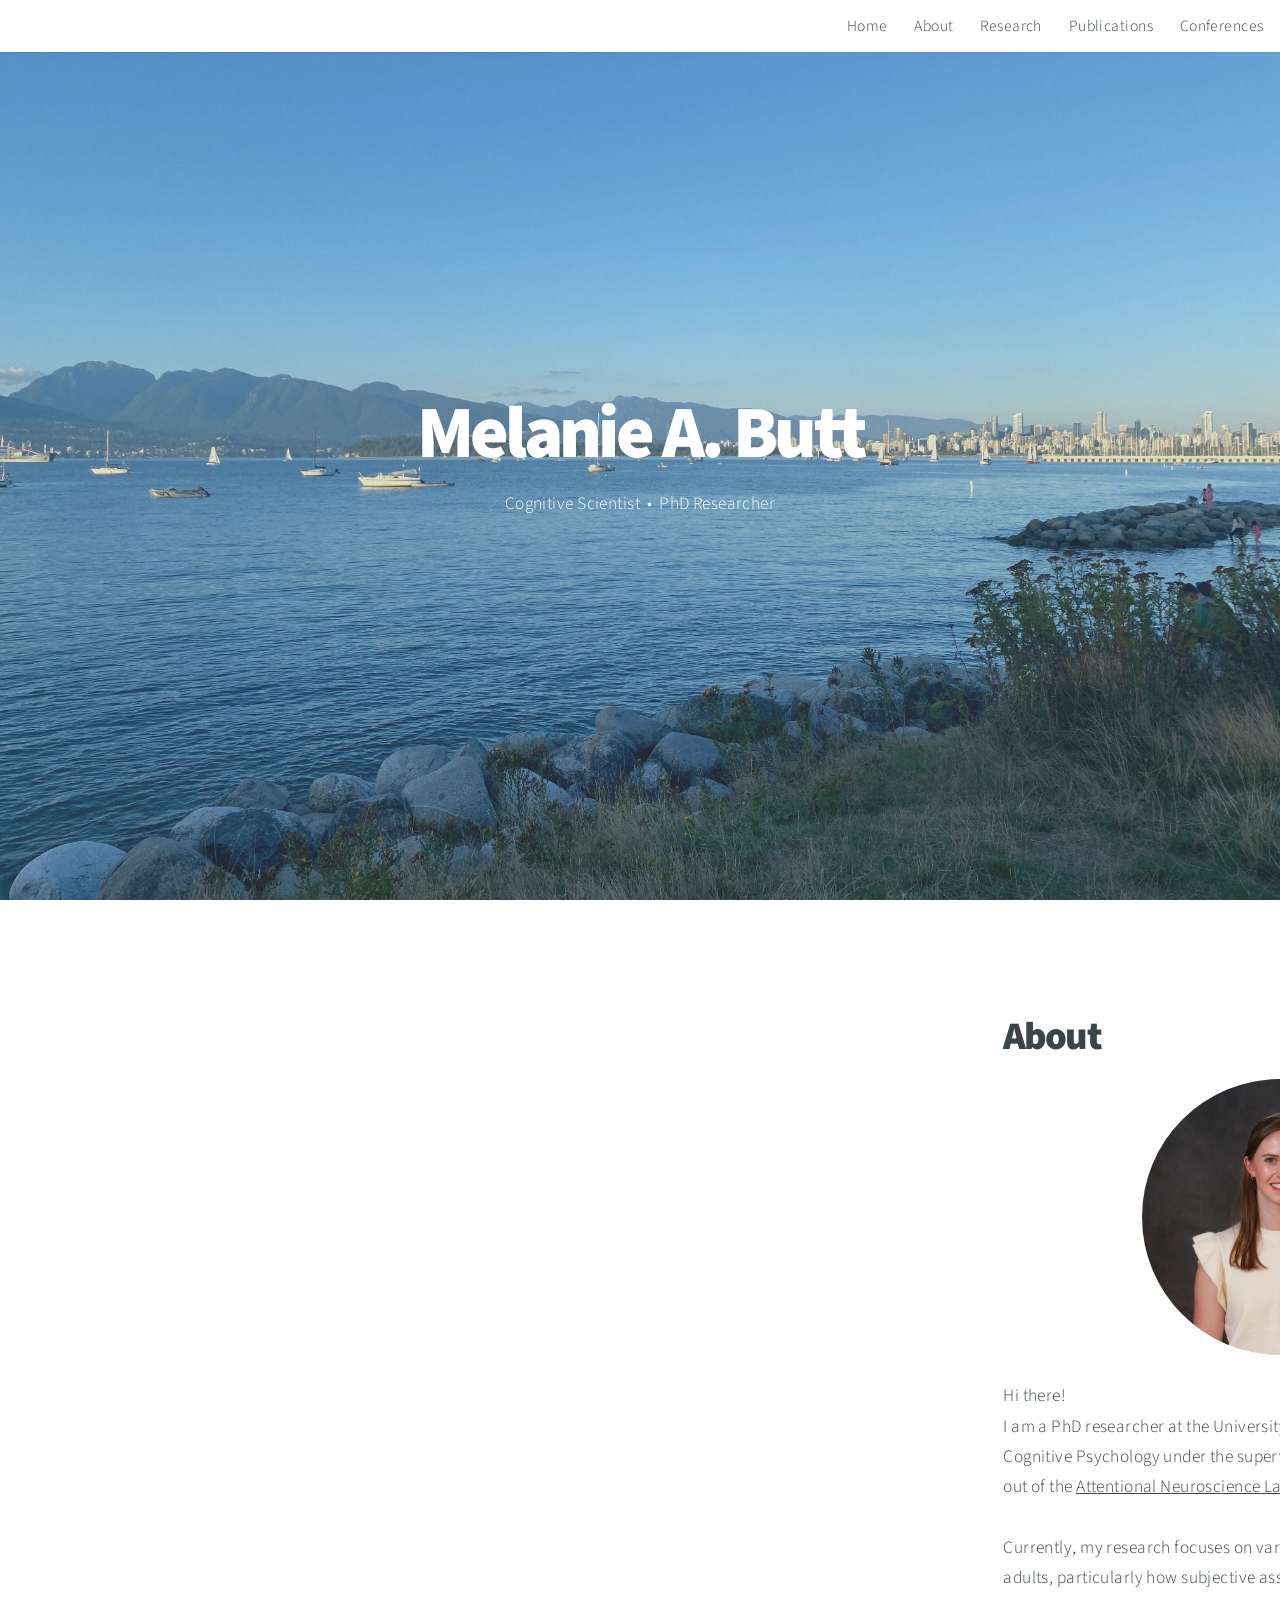
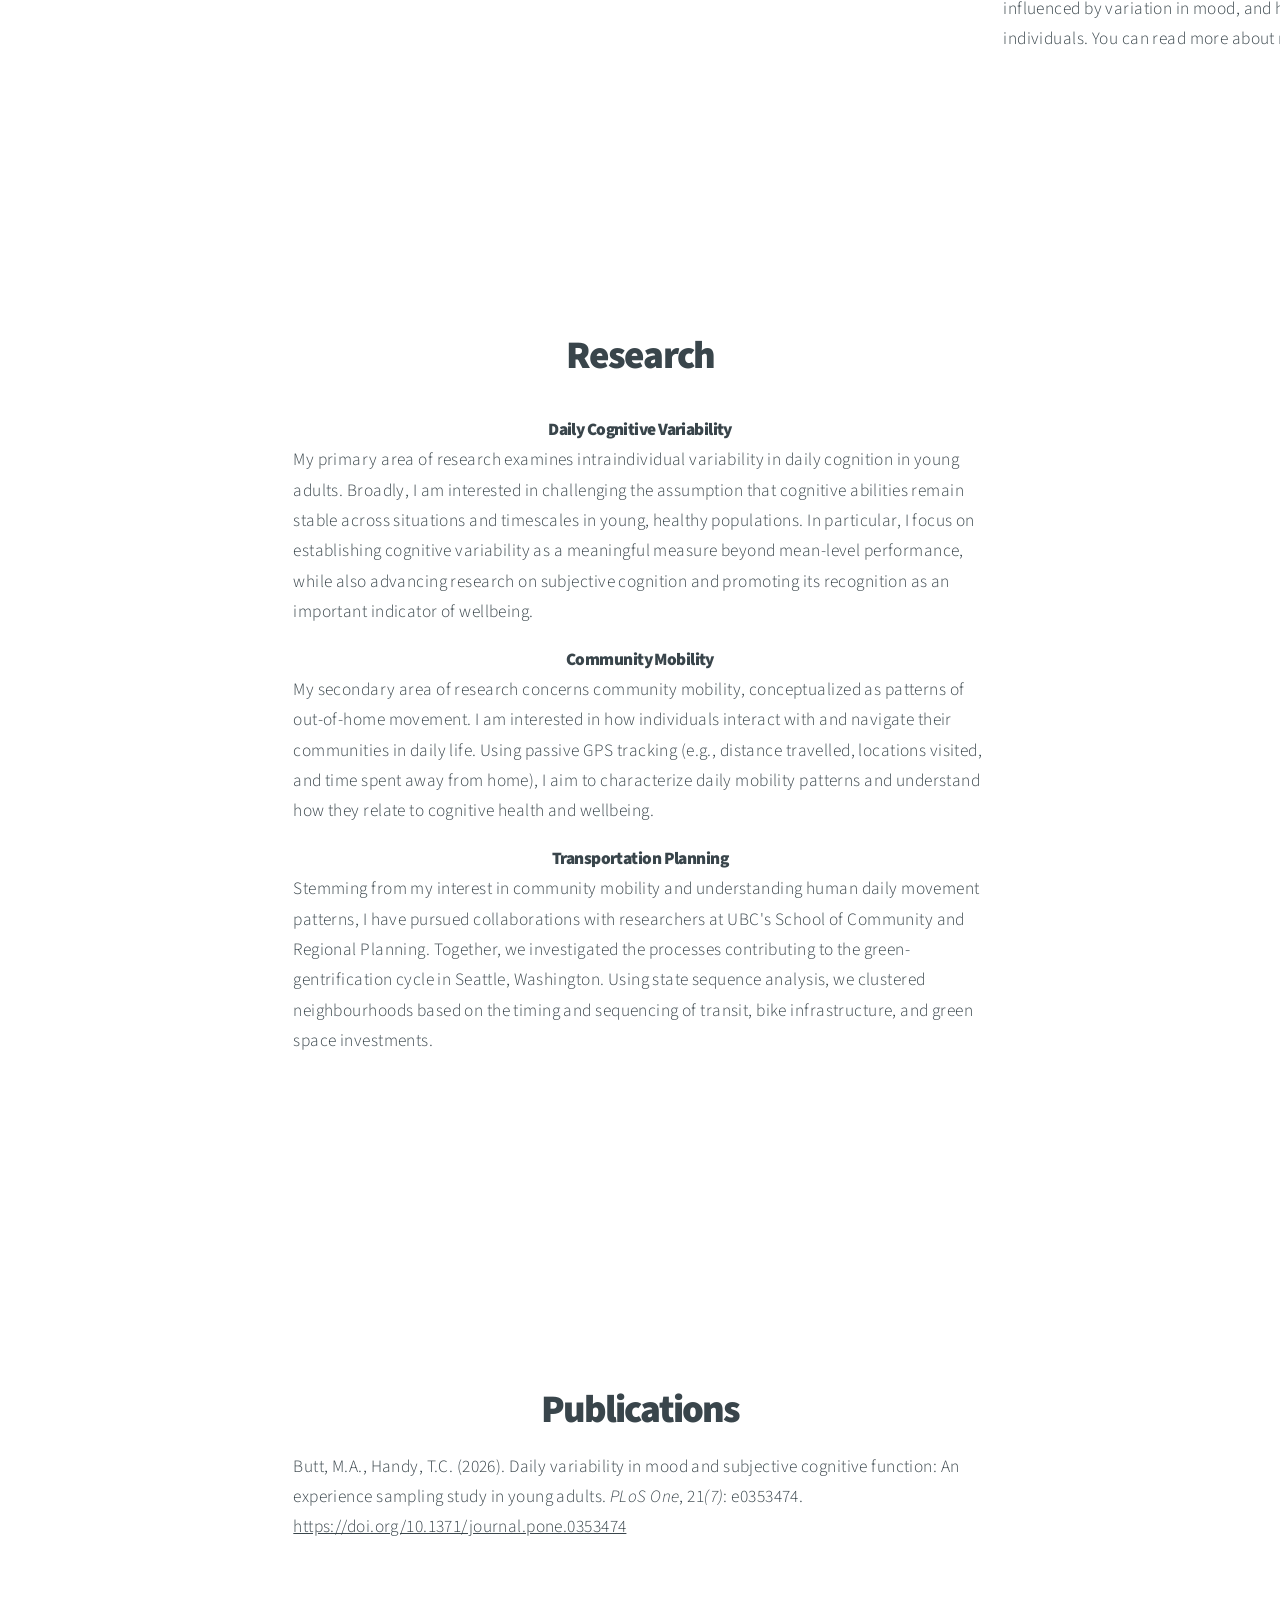
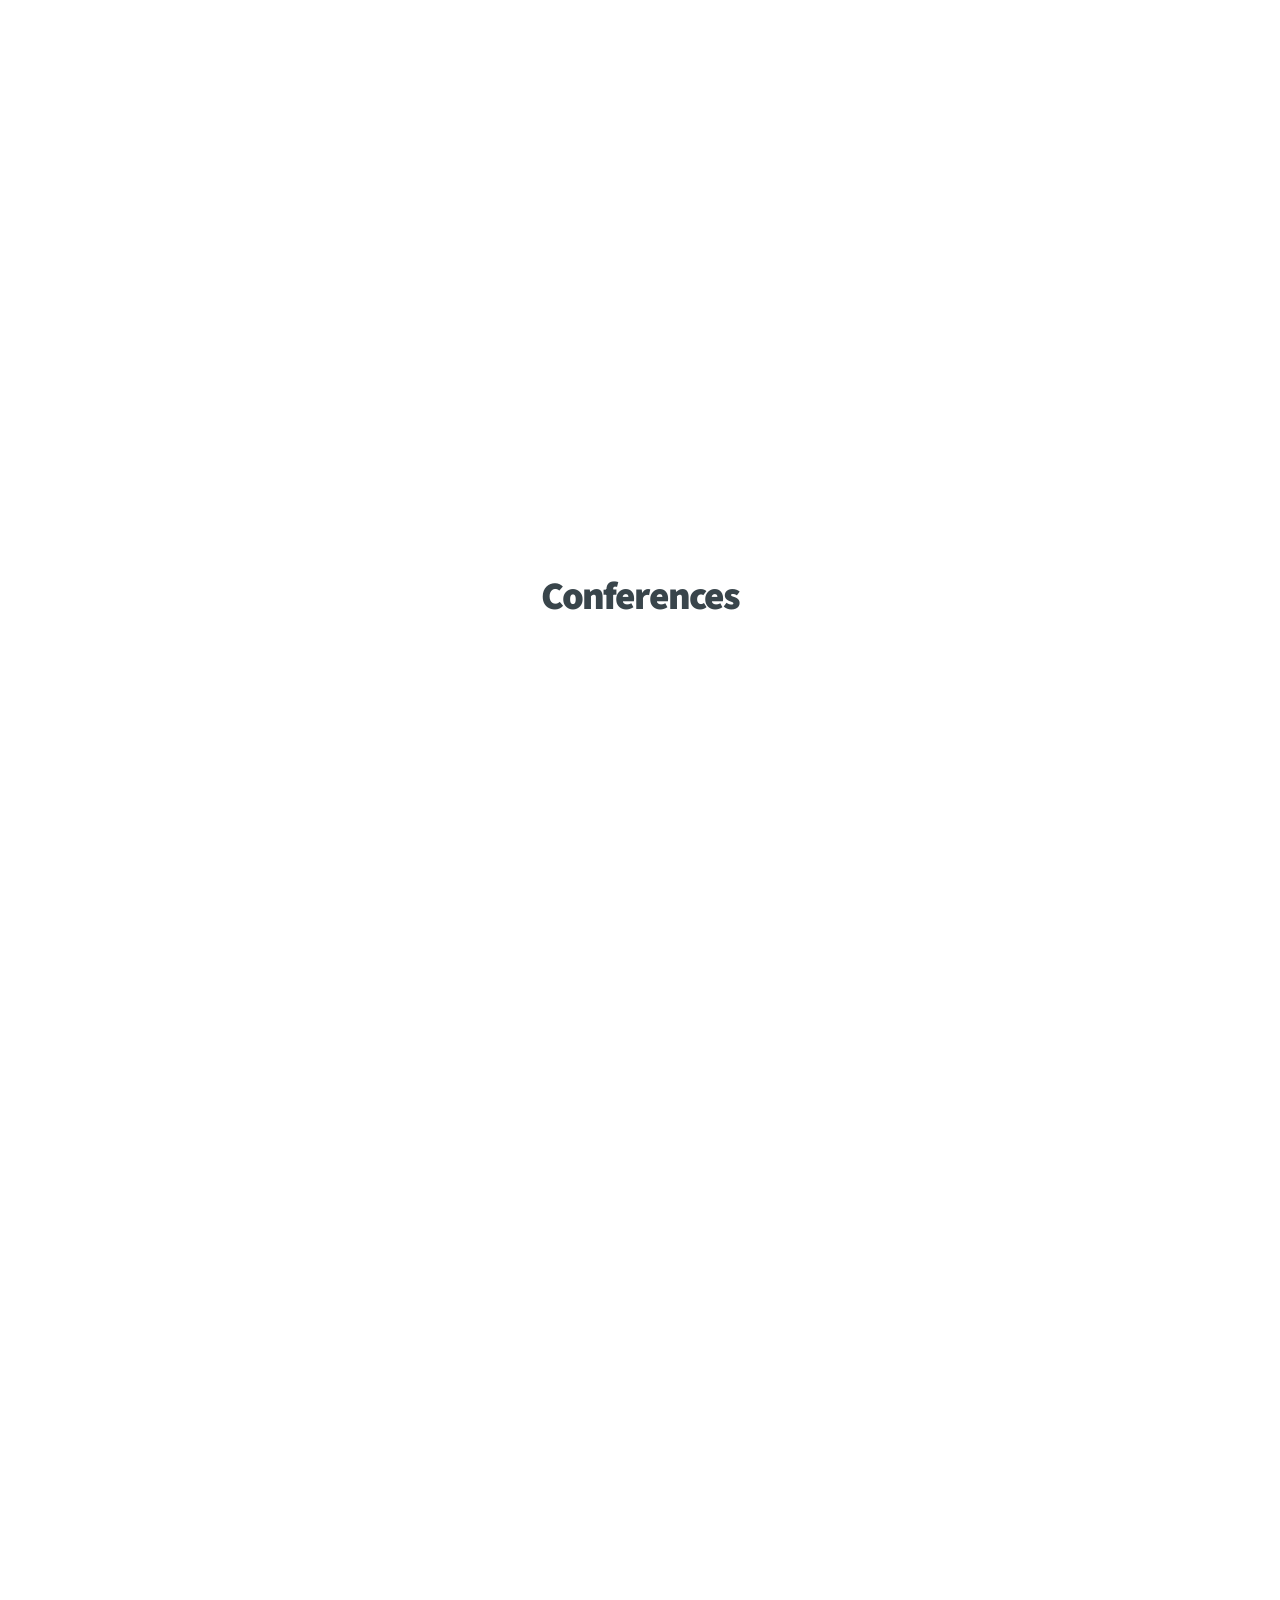
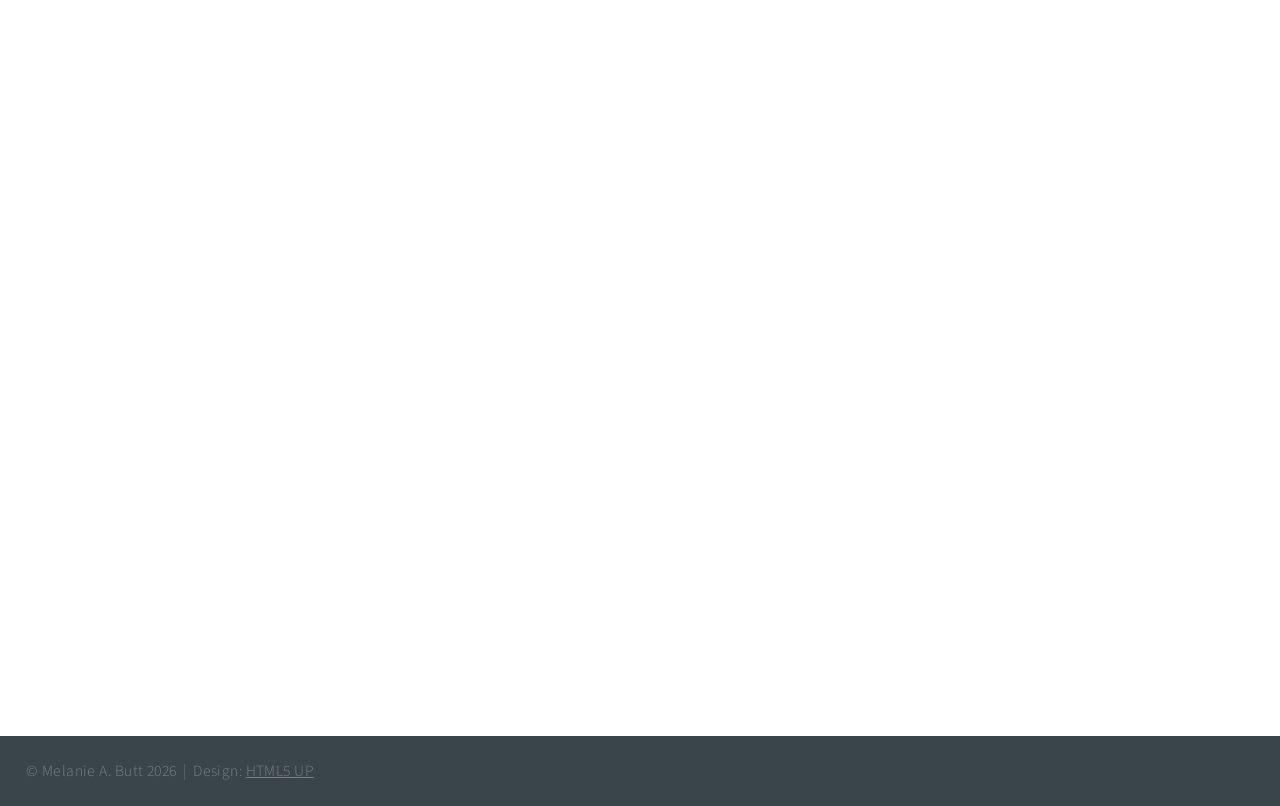
<file: index.html>
<!DOCTYPE HTML>
<!--
	Big Picture by HTML5 UP
	html5up.net | @ajlkn
	Free for personal and commercial use under the CCA 3.0 license (html5up.net/license)
-->
<html>
	<head>
		<title>Melanie A. Butt</title>
		<meta charset="utf-8" />
		<meta name="viewport" content="width=device-width, initial-scale=1, user-scalable=no" />
		<link rel="stylesheet" href="assets/css/main.css" />
		<noscript><link rel="stylesheet" href="assets/css/noscript.css" /></noscript>
	</head>
	<body class="is-preload">

		<!-- Header -->
			<header id="header">
				<!--<h1>Melanie A. Butt</h1>-->
				<nav>
					<ul>
						<li><a href="#intro">Home</a></li>
						<li><a href="#one">About</a></li>
						<li><a href="#two">Research</a></li>
						<li><a href="#publications">Publications</a></li>
						<li><a href="#conferences">Conferences</a></li>
						<!-- <li><a href="#contact">Contact</a></li> -->
					</ul>
				</nav>
			</header>

		<!-- Intro -->
			<section id="intro" class="main style1 dark fullscreen">
				<div class="content">
					<header>
						<h2>Melanie A. Butt</h2>
					</header>
						<p>Cognitive Scientist &nbsp;&bull;&nbsp; PhD Researcher
</p>
					
					<footer>
						<!--<a href="#one" class="button style2 down">More</a>-->
					</footer>
				</div>
			</section>

		<!-- One -->
			<section id="one" class="main style2 right dark fullscreen">
				<div class="content box style2">
					<header>
						<h2>About</h2>
					</header>
					<img src="images/headshot.jpg" alt="headshot" class="about-photo">
					<p><span class="hi-there">Hi there!</span>
			<br> 
				I am a PhD researcher at the University of British Columbia.
				I am studying Cognitive Psychology under the supervision of Dr. Todd C. Handy, working out of the 
				<a href="https://attention.psych.ubc.ca/" target="_blank"> Attentional Neuroscience Lab. </a>

			<br> 
			<br>
				Currently, my research focuses on variability in daily cognition in young adults, particularly 
				how subjective assessments of cognitive abilities are influenced 
                by variation in mood, and how these effects differ across individuals. 
				You can read more about my research below.</p>
				</div>

				<!-- <a href="#two" class="button style2 down anchored">Next</a> --> 
			</section>

		<!-- Two -->
			<section id="two" class="main style3 left dark fullscreen">
				<div class="content box style2">
					<header>
						<h2>Research</h2>
					</header>
					<h3>Daily Cognitive Variability</h3>
						<p> My primary area of research examines intraindividual variability in daily cognition in young adults. 
							Broadly, I am interested in challenging the assumption that cognitive abilities remain
						stable across situations and timescales in young, healthy populations. In particular, I focus on establishing cognitive 
						variability as a meaningful measure beyond mean-level performance, while also advancing research on subjective cognition 
						and promoting its recognition as an important indicator of wellbeing.  </p>
					<h3>Community Mobility</h3>
						<p> My secondary area of research concerns community mobility, conceptualized as patterns of out-of-home movement.
							I am interested in how individuals interact with and navigate their communities in daily life. Using passive 
							GPS tracking (e.g., distance travelled, locations visited, and time spent away from home), I aim to characterize 
							daily mobility patterns and understand how they relate to cognitive health and wellbeing.</p>

					<h3>Transportation Planning</h3>
						<p> Stemming from my interest in community mobility and understanding human daily movement patterns, I have pursued 
							collaborations with researchers at UBC's School of Community and Regional Planning. Together, we investigated the processes contributing
						to the green-gentrification cycle in Seattle, Washington. Using state sequence analysis, we clustered neighbourhoods
						based on the timing and sequencing of transit, bike infrastructure, and green space investments.
						</p>
				</div>


				<!-- <a href="#work" class="button style2 down anchored">Next</a> --> 
			</section>

		<!--Publications -->
		<section id="publications" class="main style3 left dark fullscreen">
				<div class="content box style2">
					<header>
						<h2>Publications</h2>
							<p> Butt, M.A., Handy, T.C. (2026). Daily variability in mood and subjective cognitive function: 
								An experience sampling study in young adults. <i>PLoS One</i>, 21<i>(7)</i>: e0353474.
								<a href= "https://doi.org/10.1371/journal.pone.0353474" target="_blank">https://doi.org/10.1371/journal.pone.0353474</a>  </p>

      						
    
							
					</header>
					
				</div>


				<!-- <a href="#work" class="button style2 down anchored">Next</a> --> 
			</section>

		<!-- Conferences -->
			<section id="conferences" class="main style3 primary">
				<div class="content">
					<header>
						<h2>Conferences</h2>
						<p></p>
					</header>

					<!-- Gallery  -->
						<div class="gallery">
							<article class="from-left">
								<a href="images/cpa2026.jpg" class="image fit" data-name="CPA 2026"><img src="images/cpa2026.jpg" title="Canadian Psychological Association (CPA) 87th Annual Convention in Montreal, QC (June 2026)" alt="" /></a>
							</article>
							<article class="from-right">
								<a href="images/nowcam2026.jpg" class="image fit" data-name="NOWCAM 2026"><img src="images/nowcam2026.jpg" title="Northwest Cognition and Memory (NOWCAM) 28th Annual Conference, Vancouver, BC (May 2026)" alt="" /></a>
							</article>
							<article class="from-left">
								<a href="images/CNS2026Poster.jpg" class="image fit" data-name="CNS 2026"><img src="images/CNS2026Poster.jpg" title="Cognitive Neuroscience Society (CNS) 33rd Annual Meeting, Vancouver, BC (March 2026)" alt="" /></a>
							</article>
							<article class="from-right">
								<a href="images/NOWCAM2025Talk.jpg" class="image fit" data-name="NOWCAM 2025"><img src="images/NOWCAM2025Talk.jpg" title="Northwest Cognition and Memory (NOWCAM) 27th Annual Conference, Vancouver, BC (May 2025)" alt="" /></a>
							</article>
							<article class="from-left">
								<a href="images/Psychonomics2024PosterHorizontal.jpg" class="image fit" data-name="Psychonomics 2024"><img src="images/Psychonomics2024PosterHorizontal.jpg" title="Psychonomics Society 65th Annual Meeting, New York, NY (November 2024)" alt="" /></a>
							</article>
							<article class="from-right">
								<a href="images/ACSP2024Talk.png" class="image fit" data-name="ACSP 2024"><img src="images/ACSP2024Talk.png" title="Association of Collegiate Schools of Planning (ACSP) 64th Annual Conference, Seattle, WA (November 2024)" alt="" /></a>
							</article>
							<article class="from-left">
								<a href="images/ACSP2023.jpg" class="image fit" data-name="ACSP 2023"><img src="images/ACSP2023.jpg" title="Association of Collegiate Schools of Planning (ACSP) 63rd Annual Conference, Chicago, IL (October 2023)" alt="" /></a>
							</article>
							<article class="from-right">
								<a href="images/ICPS2023Symposium.JPG" class="image fit" data-name="ICPS 2023"><img src="images/ICPS2023Symposium.JPG" title="International Convention of Psychological Science (ICPS), Brussels, BE (March 2023)" alt="" /></a>
							</article>
							<article class="from-left">
								<a href="images/ICPS2023PosterHor.JPG" class="image fit" data-name="ICPS 2023"><img src="images/ICPS2023PosterHor.JPG" title="International Convention of Psychological Science (ICPS), Brussels, BE (March 2023)" alt="" /></a>
							</article>
							<article class="from-right">
								<a href="images/STLHE2022Poster.jpg" class="image fit" data-name="STLHE 2022"><img src="images/STLHE2022Poster.jpg" title="Society for Teaching and Learning in Higher Education (STLHE) 40th Annual Conference, Ottawa, ON (June 2022)" alt="" /></a>
							</article>
						</div>

				</div>
			</section>

		

		<!-- Contact 
			<section id="contact" class="main style3 secondary">
				<div class="content">
					<header>
						<h2>Say Hello.</h2>
						<p>Lorem ipsum dolor sit amet et sapien sed elementum egestas dolore condimentum.</p>
					</header>
					<div class="box">
						<form method="post" action="#">
							<div class="fields">
								<div class="field half"><input type="text" name="name" placeholder="Name" /></div>
								<div class="field half"><input type="email" name="email" placeholder="Email" /></div>
								<div class="field"><textarea name="message" placeholder="Message" rows="6"></textarea></div>
							</div>
							<ul class="actions special">
								<li><input type="submit" value="Send Message" /></li>
							</ul>
						</form>
					</div>
				</div>
			</section> -->

		<!-- Footer -->
			<footer id="footer">

				<!-- Icons 
					<ul class="icons">
						<li><a href="#" class="icon brands fa-twitter"><span class="label">Twitter</span></a></li>
						<li><a href="#" class="icon brands fa-facebook-f"><span class="label">Facebook</span></a></li>
						<li><a href="#" class="icon brands fa-instagram"><span class="label">Instagram</span></a></li>
						<li><a href="#" class="icon brands fa-linkedin-in"><span class="label">LinkedIn</span></a></li>
						<li><a href="#" class="icon brands fa-dribbble"><span class="label">Dribbble</span></a></li>
						<li><a href="#" class="icon brands fa-pinterest"><span class="label">Pinterest</span></a></li>
					</ul> -->

				<!-- Menu -->
					<ul class="menu">
						<li>&copy; Melanie A. Butt 2026</li><li>Design: <a href="https://html5up.net">HTML5 UP</a></li>
					</ul>

			</footer>

		<!-- Scripts -->
			<script src="assets/js/jquery.min.js"></script>
			<script src="assets/js/jquery.poptrox.min.js"></script>
			<script src="assets/js/jquery.scrolly.min.js"></script>
			<script src="assets/js/jquery.scrollex.min.js"></script>
			<script src="assets/js/browser.min.js"></script>
			<script src="assets/js/breakpoints.min.js"></script>
			<script src="assets/js/util.js"></script>
			<script src="assets/js/main.js"></script>

	</body>
</html>
</file>
<file: assets/css/noscript.css>
/*
	Big Picture by HTML5 UP
	html5up.net | @ajlkn
	Free for personal and commercial use under the CCA 3.0 license (html5up.net/license)
*/

/* Loader */

	body:before, body:after {
		display: none;
	}
</file>
<file: assets/css/main.css>
@import url("https://fonts.googleapis.com/css?family=Source+Sans+Pro:300,900");
@import url("fontawesome-all.min.css");

/*
	Big Picture by HTML5 UP
	html5up.net | @ajlkn
	Free for personal and commercial use under the CCA 3.0 license (html5up.net/license)
*/

html, body, div, span, applet, object,
iframe, h1, h2, h3, h4, h5, h6, p, blockquote,
pre, a, abbr, acronym, address, big, cite,
code, del, dfn, em, img, ins, kbd, q, s, samp,
small, strike, strong, sub, sup, tt, var, b,
u, i, center, dl, dt, dd, ol, ul, li, fieldset,
form, label, legend, table, caption, tbody,
tfoot, thead, tr, th, td, article, aside,
canvas, details, embed, figure, figcaption,
footer, header, hgroup, menu, nav, output, ruby,
section, summary, time, mark, audio, video {
	margin: 0;
	padding: 0;
	border: 0;
	font-size: 100%;
	font: inherit;
	vertical-align: baseline;}

article, aside, details, figcaption, figure,
footer, header, hgroup, menu, nav, section {
	display: block;}

body {
	line-height: 1;
}

ol, ul {
	list-style: none;
}

blockquote, q {
	quotes: none;
}

	blockquote:before, blockquote:after, q:before, q:after {
		content: '';
		content: none;
	}

table {
	border-collapse: collapse;
	border-spacing: 0;
}

body {
	-webkit-text-size-adjust: none;
}

mark {
	background-color: transparent;
	color: inherit;
}

input::-moz-focus-inner {
	border: 0;
	padding: 0;
}

input, select, textarea {
	-moz-appearance: none;
	-webkit-appearance: none;
	-ms-appearance: none;
	appearance: none;
}

/* Basic */

	@-ms-viewport {
		width: device-width;
	}

	html {
		height: 100%;
	}

	html {
		box-sizing: border-box;
	}

	*, *:before, *:after {
		box-sizing: inherit;
	}

	body {
		background: #ffffff;
		height: 100%;
		min-width: 320px;
	}

		body.is-preload *, body.is-preload *:before, body.is-preload *:after {
			-moz-animation: none !important;
			-webkit-animation: none !important;
			-ms-animation: none !important;
			animation: none !important;
			-moz-transition: none !important;
			-webkit-transition: none !important;
			-ms-transition: none !important;
			transition: none !important;
		}

/* Spinner */

	@-moz-keyframes spinner-rotate {
		0% {
			-moz-transform: scale(1) rotate(0deg);
			-webkit-transform: scale(1) rotate(0deg);
			-ms-transform: scale(1) rotate(0deg);
			transform: scale(1) rotate(0deg);
		}

		100% {
			-moz-transform: scale(1) rotate(360deg);
			-webkit-transform: scale(1) rotate(360deg);
			-ms-transform: scale(1) rotate(360deg);
			transform: scale(1) rotate(360deg);
		}
	}

	@-webkit-keyframes spinner-rotate {
		0% {
			-moz-transform: scale(1) rotate(0deg);
			-webkit-transform: scale(1) rotate(0deg);
			-ms-transform: scale(1) rotate(0deg);
			transform: scale(1) rotate(0deg);
		}

		100% {
			-moz-transform: scale(1) rotate(360deg);
			-webkit-transform: scale(1) rotate(360deg);
			-ms-transform: scale(1) rotate(360deg);
			transform: scale(1) rotate(360deg);
		}
	}

	@-ms-keyframes spinner-rotate {
		0% {
			-moz-transform: scale(1) rotate(0deg);
			-webkit-transform: scale(1) rotate(0deg);
			-ms-transform: scale(1) rotate(0deg);
			transform: scale(1) rotate(0deg);
		}

		100% {
			-moz-transform: scale(1) rotate(360deg);
			-webkit-transform: scale(1) rotate(360deg);
			-ms-transform: scale(1) rotate(360deg);
			transform: scale(1) rotate(360deg);
		}
	}

	@keyframes spinner-rotate {
		0% {
			-moz-transform: scale(1) rotate(0deg);
			-webkit-transform: scale(1) rotate(0deg);
			-ms-transform: scale(1) rotate(0deg);
			transform: scale(1) rotate(0deg);
		}

		100% {
			-moz-transform: scale(1) rotate(360deg);
			-webkit-transform: scale(1) rotate(360deg);
			-ms-transform: scale(1) rotate(360deg);
			transform: scale(1) rotate(360deg);
		}
	}

/* Loader */

	@-moz-keyframes spinner-show {
		0% {
			opacity: 0;
		}

		100% {
			opacity: 1;
		}
	}

	@-webkit-keyframes spinner-show {
		0% {
			opacity: 0;
		}

		100% {
			opacity: 1;
		}
	}

	@-ms-keyframes spinner-show {
		0% {
			opacity: 0;
		}

		100% {
			opacity: 1;
		}
	}

	@keyframes spinner-show {
		0% {
			opacity: 0;
		}

		100% {
			opacity: 1;
		}
	}

	@-moz-keyframes spinner-hide {
		0% {
			-moz-transform: scale(1) rotate(0deg);
			-webkit-transform: scale(1) rotate(0deg);
			-ms-transform: scale(1) rotate(0deg);
			transform: scale(1) rotate(0deg);
			color: #e5e6e7;
			z-index: 100001;
		}

		99% {
			-moz-transform: scale(0.5) rotate(360deg);
			-webkit-transform: scale(0.5) rotate(360deg);
			-ms-transform: scale(0.5) rotate(360deg);
			transform: scale(0.5) rotate(360deg);
			color: #e5e6e7;
			z-index: 100001;
		}

		100% {
			-moz-transform: scale(0.5) rotate(360deg);
			-webkit-transform: scale(0.5) rotate(360deg);
			-ms-transform: scale(0.5) rotate(360deg);
			transform: scale(0.5) rotate(360deg);
			color: #e5e6e7;
			z-index: -1;
		}
	}

	@-webkit-keyframes spinner-hide {
		0% {
			-moz-transform: scale(1) rotate(0deg);
			-webkit-transform: scale(1) rotate(0deg);
			-ms-transform: scale(1) rotate(0deg);
			transform: scale(1) rotate(0deg);
			color: #e5e6e7;
			z-index: 100001;
		}

		99% {
			-moz-transform: scale(0.5) rotate(360deg);
			-webkit-transform: scale(0.5) rotate(360deg);
			-ms-transform: scale(0.5) rotate(360deg);
			transform: scale(0.5) rotate(360deg);
			color: #e5e6e7;
			z-index: 100001;
		}

		100% {
			-moz-transform: scale(0.5) rotate(360deg);
			-webkit-transform: scale(0.5) rotate(360deg);
			-ms-transform: scale(0.5) rotate(360deg);
			transform: scale(0.5) rotate(360deg);
			color: #e5e6e7;
			z-index: -1;
		}
	}

	@-ms-keyframes spinner-hide {
		0% {
			-moz-transform: scale(1) rotate(0deg);
			-webkit-transform: scale(1) rotate(0deg);
			-ms-transform: scale(1) rotate(0deg);
			transform: scale(1) rotate(0deg);
			color: #e5e6e7;
			z-index: 100001;
		}

		99% {
			-moz-transform: scale(0.5) rotate(360deg);
			-webkit-transform: scale(0.5) rotate(360deg);
			-ms-transform: scale(0.5) rotate(360deg);
			transform: scale(0.5) rotate(360deg);
			color: #e5e6e7;
			z-index: 100001;
		}

		100% {
			-moz-transform: scale(0.5) rotate(360deg);
			-webkit-transform: scale(0.5) rotate(360deg);
			-ms-transform: scale(0.5) rotate(360deg);
			transform: scale(0.5) rotate(360deg);
			color: #e5e6e7;
			z-index: -1;
		}
	}

	@keyframes spinner-hide {
		0% {
			-moz-transform: scale(1) rotate(0deg);
			-webkit-transform: scale(1) rotate(0deg);
			-ms-transform: scale(1) rotate(0deg);
			transform: scale(1) rotate(0deg);
			color: #e5e6e7;
			z-index: 100001;
		}

		99% {
			-moz-transform: scale(0.5) rotate(360deg);
			-webkit-transform: scale(0.5) rotate(360deg);
			-ms-transform: scale(0.5) rotate(360deg);
			transform: scale(0.5) rotate(360deg);
			color: #e5e6e7;
			z-index: 100001;
		}

		100% {
			-moz-transform: scale(0.5) rotate(360deg);
			-webkit-transform: scale(0.5) rotate(360deg);
			-ms-transform: scale(0.5) rotate(360deg);
			transform: scale(0.5) rotate(360deg);
			color: #e5e6e7;
			z-index: -1;
		}
	}

	@-moz-keyframes overlay-hide {
		0% {
			opacity: 1;
			z-index: 100000;
		}

		15% {
			opacity: 1;
			z-index: 100000;
		}

		99% {
			opacity: 0;
			z-index: 100000;
		}

		100% {
			opacity: 0;
			z-index: -1;
		}
	}

	@-webkit-keyframes overlay-hide {
		0% {
			opacity: 1;
			z-index: 100000;
		}

		15% {
			opacity: 1;
			z-index: 100000;
		}

		99% {
			opacity: 0;
			z-index: 100000;
		}

		100% {
			opacity: 0;
			z-index: -1;
		}
	}

	@-ms-keyframes overlay-hide {
		0% {
			opacity: 1;
			z-index: 100000;
		}

		15% {
			opacity: 1;
			z-index: 100000;
		}

		99% {
			opacity: 0;
			z-index: 100000;
		}

		100% {
			opacity: 0;
			z-index: -1;
		}
	}

	@keyframes overlay-hide {
		0% {
			opacity: 1;
			z-index: 100000;
		}

		15% {
			opacity: 1;
			z-index: 100000;
		}

		99% {
			opacity: 0;
			z-index: 100000;
		}

		100% {
			opacity: 0;
			z-index: -1;
		}
	}

	body {
		text-decoration: none;
	}

		body:before {
			-moz-animation: spinner-show 1.5s 1 0.25s ease forwards, spinner-hide 0.25s ease-in-out forwards !important;
			-webkit-animation: spinner-show 1.5s 1 0.25s ease forwards, spinner-hide 0.25s ease-in-out forwards !important;
			-ms-animation: spinner-show 1.5s 1 0.25s ease forwards, spinner-hide 0.25s ease-in-out forwards !important;
			animation: spinner-show 1.5s 1 0.25s ease forwards, spinner-hide 0.25s ease-in-out forwards !important;
			-moz-transform-origin: 50% 50%;
			-webkit-transform-origin: 50% 50%;
			-ms-transform-origin: 50% 50%;
			transform-origin: 50% 50%;
			-moz-osx-font-smoothing: grayscale;
			-webkit-font-smoothing: antialiased;
			font-family: FontAwesome;
			font-style: normal;
			font-weight: normal;
			text-transform: none !important;
			color: #e5e6e7;
			content: '\f1ce';
			cursor: default;
			display: block;
			font-size: 2em;
			height: 2em;
			left: 50%;
			line-height: 2em;
			margin: -1em 0 0 -1em;
			opacity: 0;
			position: fixed;
			text-align: center;
			top: 50%;
			width: 2em;
			z-index: -1;
		}

		body:after {
			-moz-animation: overlay-hide 1.5s ease-in forwards !important;
			-webkit-animation: overlay-hide 1.5s ease-in forwards !important;
			-ms-animation: overlay-hide 1.5s ease-in forwards !important;
			animation: overlay-hide 1.5s ease-in forwards !important;
			background: #ffffff;
			content: '';
			display: block;
			height: 100%;
			left: 0;
			opacity: 0;
			position: fixed;
			top: 0;
			width: 100%;
			z-index: -1;
		}

		body.is-preload:before {
			-moz-animation: spinner-show 1.5s 1 0.25s ease forwards, spinner-rotate 0.75s infinite linear !important;
			-webkit-animation: spinner-show 1.5s 1 0.25s ease forwards, spinner-rotate 0.75s infinite linear !important;
			-ms-animation: spinner-show 1.5s 1 0.25s ease forwards, spinner-rotate 0.75s infinite linear !important;
			animation: spinner-show 1.5s 1 0.25s ease forwards, spinner-rotate 0.75s infinite linear !important;
			z-index: 100001;
		}

		body.is-preload:after {
			-moz-animation: none !important;
			-webkit-animation: none !important;
			-ms-animation: none !important;
			animation: none !important;
			opacity: 1;
			z-index: 100000;
		}

	@media (-webkit-min-device-pixel-ratio: 2) {

		body:before {
			line-height: 2.025em;
		}

	}

/* Type */

	body, input, textarea, select {
		font-family: "Source Sans Pro", "sans-serif";
		font-weight: 300;
		font-size: 18pt;
		line-height: 1.75em;
		color: #39454b;
		letter-spacing: 0.025em;
	}

		@media screen and (max-width: 1920px) {

			body, input, textarea, select {
				font-size: 17pt;
			}

		}

		@media screen and (max-width: 1680px) {

			body, input, textarea, select {
				font-size: 15pt;
			}

		}

		@media screen and (max-width: 1280px) {

			body, input, textarea, select {
				font-size: 13pt;
			}

		}

		@media screen and (max-width: 1000px) {

			body, input, textarea, select {
				font-size: 13pt;
			}

		}

		@media screen and (max-width: 736px) {

			body, input, textarea, select {
				font-size: 12pt;
				line-height: 1.5em;
			}

		}

	h1, h2, h3, h4, h5, h6 {
		font-weight: 900;
		color: inherit;
		letter-spacing: -0.0325em;
	}

		h1 a, h2 a, h3 a, h4 a, h5 a, h6 a {
			color: inherit;
			text-decoration: none;
		}

	h2 {
		font-size: 2.25em;
		line-height: 1.25em;
		letter-spacing: -0.05em;
	}

	@media screen and (max-width: 736px) {

		h2 {
			font-size: 1.5em;
		}

	}

	strong, b {
		font-weight: 900;
		color: inherit;
	}

	em, i {
		font-style: italic;
	}

	a {
		-moz-transition: color 0.2s ease-in-out;
		-webkit-transition: color 0.2s ease-in-out;
		-ms-transition: color 0.2s ease-in-out;
		transition: color 0.2s ease-in-out;
		color: #98c593;
	}

	sub {
		position: relative;
		top: 0.5em;
		font-size: 0.8em;
	}

	sup {
		position: relative;
		top: -0.5em;
		font-size: 0.8em;
	}

	hr {
		border: 0;
		border-top: solid 1px #e5e6e7;
	}

	blockquote {
		border-left: solid 0.5em #e5e6e7;
		padding: 1em 0 1em 2em;
		font-style: italic;
	}

	p, ul, ol, dl, table {
		margin-bottom: 1em;
	}

/* Box */

	.box {
		background: #ffffff;
		color: #39454b;
		padding: 2em;
	}

		.box > :last-child {
			margin-bottom: 0;
		}

		.box.style2 {
			padding: 3.5em 2.5em 3.5em 2.5em;
		}

		@media screen and (max-width: 736px) {

			.box {
				padding: 1em;
			}

				.box.style2 {
					padding: 1.5em 1.25em 1.5em 1.25em;
					background-color: rgba(255, 255, 255, 0.9);
				}

		}

/* Button */

	input[type="button"],
	input[type="submit"],
	input[type="reset"],
	.button,
	button {
		-moz-appearance: none;
		-webkit-appearance: none;
		-ms-appearance: none;
		appearance: none;
		-moz-transition: background-color 0.2s ease-in-out;
		-webkit-transition: background-color 0.2s ease-in-out;
		-ms-transition: background-color 0.2s ease-in-out;
		transition: background-color 0.2s ease-in-out;
		background-color: #98c593;
		border: 0;
		border-radius: 3.5em;
		color: #ffffff;
		cursor: pointer;
		display: inline-block;
		height: 3.5em;
		line-height: 3.5em;
		outline: 0;
		padding: 0 2em 0 2em;
		position: relative;
		text-align: center;
		text-decoration: none;
	}

		input[type="button"].down,
		input[type="submit"].down,
		input[type="reset"].down,
		.button.down,
		button.down {
			width: 5em;
			height: 5em;
			line-height: 4.5em;
			padding: 0;
			background-image: url("images/dark-arrow.svg");
			background-position: center center;
			background-repeat: no-repeat;
			text-indent: -10em;
			overflow: hidden;
		}

			input[type="button"].down.anchored,
			input[type="submit"].down.anchored,
			input[type="reset"].down.anchored,
			.button.down.anchored,
			button.down.anchored {
				bottom: 0;
				border-bottom: 0;
				border-radius: 3em 3em 0 0;
				height: 4.5em;
				margin-left: -2.5em;
			}

		input[type="button"].anchored,
		input[type="submit"].anchored,
		input[type="reset"].anchored,
		.button.anchored,
		button.anchored {
			position: absolute;
			left: 50%;
		}

		input[type="button"]:hover,
		input[type="submit"]:hover,
		input[type="reset"]:hover,
		.button:hover,
		button:hover {
			background-color: #a8cea4;
		}

		input[type="button"]:active,
		input[type="submit"]:active,
		input[type="reset"]:active,
		.button:active,
		button:active {
			background-color: #88bc82;
		}

		input[type="button"].style2,
		input[type="submit"].style2,
		input[type="reset"].style2,
		.button.style2,
		button.style2 {
			background-color: transparent;
			border: solid 2px #e5e6e7;
			color: inherit;
		}

			input[type="button"].style2:hover,
			input[type="submit"].style2:hover,
			input[type="reset"].style2:hover,
			.button.style2:hover,
			button.style2:hover {
				background-color: rgba(229, 230, 231, 0.25);
			}

			input[type="button"].style2:active,
			input[type="submit"].style2:active,
			input[type="reset"].style2:active,
			.button.style2:active,
			button.style2:active {
				background-color: rgba(229, 230, 231, 0.375);
			}

			input[type="button"].style2.down,
			input[type="submit"].style2.down,
			input[type="reset"].style2.down,
			.button.style2.down,
			button.style2.down {
				background-image: url("images/arrow.svg");
			}

/* Form */

	form {
		margin: 0 0 2em 0;
	}

		form > :last-child {
			margin-bottom: 0;
		}

		form > .fields {
			display: -moz-flex;
			display: -webkit-flex;
			display: -ms-flex;
			display: flex;
			-moz-flex-wrap: wrap;
			-webkit-flex-wrap: wrap;
			-ms-flex-wrap: wrap;
			flex-wrap: wrap;
			width: calc(100% + 3em);
			margin: -1.5em 0 2em -1.5em;
		}

			form > .fields > .field {
				-moz-flex-grow: 0;
				-webkit-flex-grow: 0;
				-ms-flex-grow: 0;
				flex-grow: 0;
				-moz-flex-shrink: 0;
				-webkit-flex-shrink: 0;
				-ms-flex-shrink: 0;
				flex-shrink: 0;
				padding: 1.5em 0 0 1.5em;
				width: calc(100% - 1.5em);
			}

				form > .fields > .field.half {
					width: calc(50% - 0.75em);
				}

				form > .fields > .field.third {
					width: calc(100%/3 - 0.5em);
				}

				form > .fields > .field.quarter {
					width: calc(25% - 0.375em);
				}

		@media screen and (max-width: 480px) {

			form > .fields {
				width: calc(100% + 2em);
				margin: -1em 0 2em -1em;
			}

				form > .fields > .field {
					padding: 1em 0 0 1em;
					width: calc(100% - 1em);
				}

					form > .fields > .field.half {
						width: calc(100% - 1em);
					}

					form > .fields > .field.third {
						width: calc(100% - 1em);
					}

					form > .fields > .field.quarter {
						width: calc(100% - 1em);
					}

		}

	label {
		display: block;
	}

	input[type="text"],
	input[type="password"],
	input[type="email"],
	input[type="tel"],
	input[type="search"],
	input[type="url"],
	select,
	textarea {
		-moz-appearance: none;
		-webkit-appearance: none;
		-ms-appearance: none;
		appearance: none;
		-moz-transition: border-color 0.2s ease-in-out, color 0.2s ease-in-out;
		-webkit-transition: border-color 0.2s ease-in-out, color 0.2s ease-in-out;
		-ms-transition: border-color 0.2s ease-in-out, color 0.2s ease-in-out;
		transition: border-color 0.2s ease-in-out, color 0.2s ease-in-out;
		color: #39454b;
		display: block;
		width: 100%;
		padding: 0.65em 0.75em;
		background: none;
		border: solid 2px #e5e6e7;
		color: inherit;
		border-radius: 0.5em;
		outline: none;
	}

		input[type="text"]:focus,
		input[type="password"]:focus,
		input[type="email"]:focus,
		input[type="tel"]:focus,
		input[type="search"]:focus,
		input[type="url"]:focus,
		select:focus,
		textarea:focus {
			border-color: #9ac8e9;
		}

	input[type="text"],
	input[type="password"],
	input[type="email"],
	input[type="tel"],
	input[type="search"],
	input[type="url"],
	select {
		line-height: 1.35em;
	}

	textarea {
		min-height: 8em;
	}

	::-moz-focus-inner {
		border: 0;
	}

	::-webkit-input-placeholder {
		opacity: 0.375;
	}

	:-moz-placeholder {
		opacity: 0.375;
	}

	::-moz-placeholder {
		opacity: 0.375;
	}

	:-ms-input-placeholder {
		opacity: 0.375;
	}

/* Icon */

	.icon {
		text-decoration: none;
		position: relative;
		text-decoration: none;
	}

		.icon:before {
			-moz-osx-font-smoothing: grayscale;
			-webkit-font-smoothing: antialiased;
			display: inline-block;
			font-style: normal;
			font-variant: normal;
			text-rendering: auto;
			line-height: 1;
			text-transform: none !important;
			font-family: 'Font Awesome 5 Free';
			font-weight: 400;
		}

		.icon:before {
			line-height: inherit;
		}

		.icon > .label {
			display: none;
		}

		.icon.solid:before {
			font-weight: 900;
		}

		.icon.brands:before {
			font-family: 'Font Awesome 5 Brands';
		}

/* Image */

	.image {
		position: relative;
		display: inline-block;
	}

		.image:before {
			content: '';
			position: absolute;
			left: 0;
			top: 0;
			width: 100%;
			height: 100%;
			background: url("images/overlay.png");
		}

		.image img {
			display: block;
			width: 100%;
		}

		.image.featured {
			display: block;
			width: 100%;
			margin: 0 0 2em 0;
		}

		.image.fit {
			display: block;
			width: 100%;
		}

		.image.left {
			float: left;
			margin: 0 2em 2em 0;
		}

		.image.centered {
			display: block;
			margin: 0 0 2em 0;
		}

			.image.centered img {
				margin: 0 auto;
				width: auto;
			}

/* List */

	ul.default {
		list-style: disc;
		padding-left: 1em;
	}

		ul.default li {
			padding-left: 0.5em;
		}

	ul.menu {
		cursor: default;
	}

		ul.menu li {
			display: inline-block;
			line-height: 1em;
			border-left: solid 1px #e5e6e7;
			padding: 0 0 0 0.5em;
			margin: 0 0 0 0.5em;
		}

			ul.menu li:first-child {
				border-left: 0;
				padding-left: 0;
				margin-left: 0;
			}

	ol.default {
		list-style: decimal;
		padding-left: 1.25em;
	}

		ol.default li {
			padding-left: 0.25em;
		}

/* Actions */

	ul.actions {
		display: -moz-flex;
		display: -webkit-flex;
		display: -ms-flex;
		display: flex;
		cursor: default;
		list-style: none;
		margin-left: -1em;
		padding-left: 0;
	}

		ul.actions li {
			padding: 0 0 0 1em;
			vertical-align: middle;
		}

		ul.actions.special {
			-moz-justify-content: center;
			-webkit-justify-content: center;
			-ms-justify-content: center;
			justify-content: center;
			width: 100%;
			margin-left: 0;
		}

			ul.actions.special li:first-child {
				padding-left: 0;
			}

		ul.actions.stacked {
			-moz-flex-direction: column;
			-webkit-flex-direction: column;
			-ms-flex-direction: column;
			flex-direction: column;
			margin-left: 0;
		}

			ul.actions.stacked li {
				padding: 1.3em 0 0 0;
			}

				ul.actions.stacked li:first-child {
					padding-top: 0;
				}

		ul.actions.fit {
			width: calc(100% + 1em);
		}

			ul.actions.fit li {
				-moz-flex-grow: 1;
				-webkit-flex-grow: 1;
				-ms-flex-grow: 1;
				flex-grow: 1;
				-moz-flex-shrink: 1;
				-webkit-flex-shrink: 1;
				-ms-flex-shrink: 1;
				flex-shrink: 1;
				width: 100%;
			}

				ul.actions.fit li > * {
					width: 100%;
				}

			ul.actions.fit.stacked {
				width: 100%;
			}

		@media screen and (max-width: 480px) {

			ul.actions:not(.fixed) {
				-moz-flex-direction: column;
				-webkit-flex-direction: column;
				-ms-flex-direction: column;
				flex-direction: column;
				margin-left: 0;
				width: 100% !important;
			}

				ul.actions:not(.fixed) li {
					-moz-flex-grow: 1;
					-webkit-flex-grow: 1;
					-ms-flex-grow: 1;
					flex-grow: 1;
					-moz-flex-shrink: 1;
					-webkit-flex-shrink: 1;
					-ms-flex-shrink: 1;
					flex-shrink: 1;
					padding: 1em 0 0 0;
					text-align: center;
					width: 100%;
				}

					ul.actions:not(.fixed) li > * {
						width: 100%;
					}

					ul.actions:not(.fixed) li:first-child {
						padding-top: 0;
					}

					ul.actions:not(.fixed) li input[type="submit"],
					ul.actions:not(.fixed) li input[type="reset"],
					ul.actions:not(.fixed) li input[type="button"],
					ul.actions:not(.fixed) li button,
					ul.actions:not(.fixed) li .button {
						width: 100%;
					}

						ul.actions:not(.fixed) li input[type="submit"].icon:before,
						ul.actions:not(.fixed) li input[type="reset"].icon:before,
						ul.actions:not(.fixed) li input[type="button"].icon:before,
						ul.actions:not(.fixed) li button.icon:before,
						ul.actions:not(.fixed) li .button.icon:before {
							margin-left: -0.5rem;
						}

		}

/* Icons */

	ul.icons {
		cursor: default;
	}

		ul.icons li {
			display: inline-block;
		}

		ul.icons a {
			display: inline-block;
			width: 2em;
			height: 2em;
			line-height: 2em;
			text-align: center;
			border: 0;
		}

/* Sections/Article */

	header {
		margin-bottom: 1em;
	}

		header p {
			display: block;
			margin: 1em 0 0 0;
			padding: 0 0 0.5em 0;
		}

	footer {
		margin-top: 2em;
	}

/* Table */

	table {
		width: 100%;
	}

		table.default {
			width: 100%;
		}

			table.default tbody tr:nth-child(2n+2) {
				background: rgba(229, 230, 231, 0.5);
			}

			table.default td {
				padding: 0.5em 1em 0.5em 1em;
			}

			table.default th {
				text-align: left;
				font-weight: 900;
				padding: 0.5em 1em 0.5em 1em;
			}

			table.default thead {
				background: #39454b;
				color: #ffffff;
			}

			table.default tfoot {
				background: #e5e6e7;
			}

/* Poptrox */

	.poptrox-popup {
		-moz-box-sizing: content-box;
		-webkit-box-sizing: content-box;
		-ms-box-sizing: content-box;
		box-sizing: content-box;
		background: #fff;
		padding-bottom: 3em;
		box-shadow: 0 0.1em 0.15em 0 rgba(0, 0, 0, 0.15);
	}

		.poptrox-popup .loader {
			position: absolute;
			top: 50%;
			left: 50%;
			margin: -1em 0 0 -1em;
			width: 2em;
			height: 2em;
			display: block;
			font-size: 2em;
		}

			.poptrox-popup .loader:before {
				-moz-animation: spinner-rotate 0.75s infinite linear !important;
				-webkit-animation: spinner-rotate 0.75s infinite linear !important;
				-ms-animation: spinner-rotate 0.75s infinite linear !important;
				animation: spinner-rotate 0.75s infinite linear !important;
				-moz-osx-font-smoothing: grayscale;
				-webkit-font-smoothing: antialiased;
				font-family: FontAwesome;
				font-style: normal;
				font-weight: normal;
				text-transform: none !important;
				color: #e5e6e7;
				content: '\f1ce';
				cursor: default;
				display: block;
				height: 2em;
				left: 0;
				line-height: 2em;
				position: absolute;
				text-align: center;
				top: 0;
				width: 2em;
			}

		.poptrox-popup .caption {
			position: absolute;
			bottom: 0;
			left: 0;
			background: #ffffff;
			width: 100%;
			height: 3em;
			line-height: 2.8em;
			text-align: center;
			cursor: default;
			z-index: 1;
			font-size: 0.75em;
		}

		.poptrox-popup .nav-next,
		.poptrox-popup .nav-previous {
			-moz-transition: opacity 0.2s ease-in-out;
			-webkit-transition: opacity 0.2s ease-in-out;
			-ms-transition: opacity 0.2s ease-in-out;
			transition: opacity 0.2s ease-in-out;
			position: absolute;
			top: 0;
			width: 50%;
			height: 100%;
			opacity: 0;
			cursor: pointer;
			background: rgba(0, 0, 0, 0.01);
			-webkit-tap-highlight-color: rgba(255, 255, 255, 0);
		}

		.poptrox-popup .nav-next:before,
		.poptrox-popup .nav-previous:before {
			content: '';
			position: absolute;
			width: 96px;
			height: 64px;
			background: url("images/poptrox-nav.svg");
			top: calc(50% - 1.5em);
			margin: -32px 0 0 0;
		}

		.poptrox-popup:hover .nav-next,
		.poptrox-popup:hover .nav-previous {
			opacity: 0.5;
		}

		.poptrox-popup:hover .nav-next:hover,
		.poptrox-popup:hover .nav-previous:hover {
			opacity: 1.0;
		}

		.poptrox-popup .nav-previous:before {
			-moz-transform: scaleX(-1);
			-webkit-transform: scaleX(-1);
			-ms-transform: scaleX(-1);
			transform: scaleX(-1);
			-ms-filter: "FlipH";
			filter: FlipH;
		}

		.poptrox-popup .nav-next {
			right: 0;
		}

			.poptrox-popup .nav-next:before {
				right: 0;
			}

		.poptrox-popup .nav-previous {
			left: 0;
		}

			.poptrox-popup .nav-previous:before {
				left: 0;
			}

		.poptrox-popup .closer {
			-moz-transition: opacity 0.2s ease-in-out;
			-webkit-transition: opacity 0.2s ease-in-out;
			-ms-transition: opacity 0.2s ease-in-out;
			transition: opacity 0.2s ease-in-out;
			position: absolute;
			top: 0;
			right: 0;
			width: 64px;
			height: 64px;
			text-indent: -9999px;
			z-index: 2;
			opacity: 0;
			-webkit-tap-highlight-color: rgba(255, 255, 255, 0);
		}

			.poptrox-popup .closer:before {
				content: '';
				display: block;
				position: absolute;
				right: 16px;
				top: 16px;
				width: 40px;
				height: 40px;
				border-radius: 100%;
				box-shadow: inset 0 0 0 2px #fff;
				background: url("images/poptrox-closer.svg") center center;
				color: #ffffff !important;
			}

		.poptrox-popup:hover .closer {
			opacity: 0.5;
		}

			.poptrox-popup:hover .closer:hover {
				opacity: 1.0;
			}

		body.is-touch .poptrox-popup .nav-next,
		body.is-touch .poptrox-popup .nav-previous,
		body.is-touch .poptrox-popup .closer {
			opacity: 1.0 !important;
		}

		@media screen and (max-width: 736px) {

			.poptrox-popup .nav-next:before,
			.poptrox-popup .nav-previous:before {
				width: 48px;
				height: 32px;
				background-size: contain;
				margin: -16px 0 0 0;
			}

			.poptrox-popup .closer:before {
				right: 12px;
				top: 12px;
				width: 20px;
				height: 20px;
				box-shadow: inset 0 0 0 1px #fff;
				background-size: contain;
				opacity: 0.65;
			}

		}

/* Gallery */

	.gallery {
		display: -moz-flex;
		display: -webkit-flex;
		display: -ms-flex;
		display: flex;
		-moz-flex-wrap: wrap;
		-webkit-flex-wrap: wrap;
		-ms-flex-wrap: wrap;
		flex-wrap: wrap;
		width: 45em;
		max-width: 100%;
		margin: 0 auto 2em auto;
	}

		.gallery article {
			-moz-transition: -moz-transform 1s ease, opacity 1s ease;
			-webkit-transition: -webkit-transform 1s ease, opacity 1s ease;
			-ms-transition: -ms-transform 1s ease, opacity 1s ease;
			transition: transform 1s ease, opacity 1s ease;
			-moz-transform: translateX(0);
			-webkit-transform: translateX(0);
			-ms-transform: translateX(0);
			transform: translateX(0);
			width: 50%;
			position: relative;
			opacity: 1.0;
		}

			.gallery article .image {
				margin: 0;
				display: block;
			}

			.gallery article:nth-last-child(1n) {
				-moz-transition-delay: 0.05s;
				-webkit-transition-delay: 0.05s;
				-ms-transition-delay: 0.05s;
				transition-delay: 0.05s;
			}

			.gallery article:nth-last-child(2n) {
				-moz-transition-delay: 0.05s;
				-webkit-transition-delay: 0.05s;
				-ms-transition-delay: 0.05s;
				transition-delay: 0.05s;
			}

			.gallery article:nth-last-child(2n) {
				-moz-transition-delay: 0.1s;
				-webkit-transition-delay: 0.1s;
				-ms-transition-delay: 0.1s;
				transition-delay: 0.1s;
			}

			.gallery article:nth-last-child(3n) {
				-moz-transition-delay: 0.1s;
				-webkit-transition-delay: 0.1s;
				-ms-transition-delay: 0.1s;
				transition-delay: 0.1s;
			}

			.gallery article:nth-last-child(3n) {
				-moz-transition-delay: 0.15s;
				-webkit-transition-delay: 0.15s;
				-ms-transition-delay: 0.15s;
				transition-delay: 0.15s;
			}

			.gallery article:nth-last-child(4n) {
				-moz-transition-delay: 0.15s;
				-webkit-transition-delay: 0.15s;
				-ms-transition-delay: 0.15s;
				transition-delay: 0.15s;
			}

			.gallery article:nth-last-child(4n) {
				-moz-transition-delay: 0.2s;
				-webkit-transition-delay: 0.2s;
				-ms-transition-delay: 0.2s;
				transition-delay: 0.2s;
			}

			.gallery article:nth-last-child(5n) {
				-moz-transition-delay: 0.2s;
				-webkit-transition-delay: 0.2s;
				-ms-transition-delay: 0.2s;
				transition-delay: 0.2s;
			}

			.gallery article:nth-last-child(5n) {
				-moz-transition-delay: 0.25s;
				-webkit-transition-delay: 0.25s;
				-ms-transition-delay: 0.25s;
				transition-delay: 0.25s;
			}

			.gallery article:nth-last-child(6n) {
				-moz-transition-delay: 0.25s;
				-webkit-transition-delay: 0.25s;
				-ms-transition-delay: 0.25s;
				transition-delay: 0.25s;
			}

			.gallery article:nth-last-child(6n) {
				-moz-transition-delay: 0.3s;
				-webkit-transition-delay: 0.3s;
				-ms-transition-delay: 0.3s;
				transition-delay: 0.3s;
			}

			.gallery article:nth-last-child(7n) {
				-moz-transition-delay: 0.3s;
				-webkit-transition-delay: 0.3s;
				-ms-transition-delay: 0.3s;
				transition-delay: 0.3s;
			}

			.gallery article:nth-last-child(7n) {
				-moz-transition-delay: 0.35s;
				-webkit-transition-delay: 0.35s;
				-ms-transition-delay: 0.35s;
				transition-delay: 0.35s;
			}

			.gallery article:nth-last-child(8n) {
				-moz-transition-delay: 0.35s;
				-webkit-transition-delay: 0.35s;
				-ms-transition-delay: 0.35s;
				transition-delay: 0.35s;
			}

			.gallery article:nth-last-child(8n) {
				-moz-transition-delay: 0.4s;
				-webkit-transition-delay: 0.4s;
				-ms-transition-delay: 0.4s;
				transition-delay: 0.4s;
			}

			.gallery article:nth-last-child(9n) {
				-moz-transition-delay: 0.4s;
				-webkit-transition-delay: 0.4s;
				-ms-transition-delay: 0.4s;
				transition-delay: 0.4s;
			}

			.gallery article:nth-last-child(9n) {
				-moz-transition-delay: 0.45s;
				-webkit-transition-delay: 0.45s;
				-ms-transition-delay: 0.45s;
				transition-delay: 0.45s;
			}

			.gallery article:nth-last-child(10n) {
				-moz-transition-delay: 0.45s;
				-webkit-transition-delay: 0.45s;
				-ms-transition-delay: 0.45s;
				transition-delay: 0.45s;
			}

			.gallery article:nth-last-child(10n) {
				-moz-transition-delay: 0.5s;
				-webkit-transition-delay: 0.5s;
				-ms-transition-delay: 0.5s;
				transition-delay: 0.5s;
			}

			.gallery article:nth-last-child(11n) {
				-moz-transition-delay: 0.5s;
				-webkit-transition-delay: 0.5s;
				-ms-transition-delay: 0.5s;
				transition-delay: 0.5s;
			}

			.gallery article:nth-last-child(11n) {
				-moz-transition-delay: 0.55s;
				-webkit-transition-delay: 0.55s;
				-ms-transition-delay: 0.55s;
				transition-delay: 0.55s;
			}

			.gallery article:nth-last-child(12n) {
				-moz-transition-delay: 0.55s;
				-webkit-transition-delay: 0.55s;
				-ms-transition-delay: 0.55s;
				transition-delay: 0.55s;
			}

			.gallery article:nth-last-child(12n) {
				-moz-transition-delay: 0.6s;
				-webkit-transition-delay: 0.6s;
				-ms-transition-delay: 0.6s;
				transition-delay: 0.6s;
			}

			.gallery article:nth-last-child(13n) {
				-moz-transition-delay: 0.6s;
				-webkit-transition-delay: 0.6s;
				-ms-transition-delay: 0.6s;
				transition-delay: 0.6s;
			}

			.gallery article:nth-last-child(13n) {
				-moz-transition-delay: 0.65s;
				-webkit-transition-delay: 0.65s;
				-ms-transition-delay: 0.65s;
				transition-delay: 0.65s;
			}

			.gallery article:nth-last-child(14n) {
				-moz-transition-delay: 0.65s;
				-webkit-transition-delay: 0.65s;
				-ms-transition-delay: 0.65s;
				transition-delay: 0.65s;
			}

			.gallery article:nth-last-child(14n) {
				-moz-transition-delay: 0.7s;
				-webkit-transition-delay: 0.7s;
				-ms-transition-delay: 0.7s;
				transition-delay: 0.7s;
			}

			.gallery article:nth-last-child(15n) {
				-moz-transition-delay: 0.7s;
				-webkit-transition-delay: 0.7s;
				-ms-transition-delay: 0.7s;
				transition-delay: 0.7s;
			}

			.gallery article:nth-last-child(15n) {
				-moz-transition-delay: 0.75s;
				-webkit-transition-delay: 0.75s;
				-ms-transition-delay: 0.75s;
				transition-delay: 0.75s;
			}

			.gallery article:nth-last-child(16n) {
				-moz-transition-delay: 0.75s;
				-webkit-transition-delay: 0.75s;
				-ms-transition-delay: 0.75s;
				transition-delay: 0.75s;
			}

			.gallery article:nth-last-child(16n) {
				-moz-transition-delay: 0.8s;
				-webkit-transition-delay: 0.8s;
				-ms-transition-delay: 0.8s;
				transition-delay: 0.8s;
			}

			.gallery article:nth-last-child(17n) {
				-moz-transition-delay: 0.8s;
				-webkit-transition-delay: 0.8s;
				-ms-transition-delay: 0.8s;
				transition-delay: 0.8s;
			}

			.gallery article:nth-last-child(17n) {
				-moz-transition-delay: 0.85s;
				-webkit-transition-delay: 0.85s;
				-ms-transition-delay: 0.85s;
				transition-delay: 0.85s;
			}

			.gallery article:nth-last-child(18n) {
				-moz-transition-delay: 0.85s;
				-webkit-transition-delay: 0.85s;
				-ms-transition-delay: 0.85s;
				transition-delay: 0.85s;
			}

			.gallery article:nth-last-child(18n) {
				-moz-transition-delay: 0.9s;
				-webkit-transition-delay: 0.9s;
				-ms-transition-delay: 0.9s;
				transition-delay: 0.9s;
			}

			.gallery article:nth-last-child(19n) {
				-moz-transition-delay: 0.9s;
				-webkit-transition-delay: 0.9s;
				-ms-transition-delay: 0.9s;
				transition-delay: 0.9s;
			}

			.gallery article:nth-last-child(19n) {
				-moz-transition-delay: 0.95s;
				-webkit-transition-delay: 0.95s;
				-ms-transition-delay: 0.95s;
				transition-delay: 0.95s;
			}

			.gallery article:nth-last-child(20n) {
				-moz-transition-delay: 0.95s;
				-webkit-transition-delay: 0.95s;
				-ms-transition-delay: 0.95s;
				transition-delay: 0.95s;
			}

			.gallery article:nth-last-child(20n) {
				-moz-transition-delay: 1s;
				-webkit-transition-delay: 1s;
				-ms-transition-delay: 1s;
				transition-delay: 1s;
			}

			.gallery article:nth-last-child(21n) {
				-moz-transition-delay: 1s;
				-webkit-transition-delay: 1s;
				-ms-transition-delay: 1s;
				transition-delay: 1s;
			}

			.gallery article:nth-last-child(21n) {
				-moz-transition-delay: 1.05s;
				-webkit-transition-delay: 1.05s;
				-ms-transition-delay: 1.05s;
				transition-delay: 1.05s;
			}

			.gallery article:nth-last-child(22n) {
				-moz-transition-delay: 1.05s;
				-webkit-transition-delay: 1.05s;
				-ms-transition-delay: 1.05s;
				transition-delay: 1.05s;
			}

			.gallery article:nth-last-child(22n) {
				-moz-transition-delay: 1.1s;
				-webkit-transition-delay: 1.1s;
				-ms-transition-delay: 1.1s;
				transition-delay: 1.1s;
			}

			.gallery article:nth-last-child(23n) {
				-moz-transition-delay: 1.1s;
				-webkit-transition-delay: 1.1s;
				-ms-transition-delay: 1.1s;
				transition-delay: 1.1s;
			}

			.gallery article:nth-last-child(23n) {
				-moz-transition-delay: 1.15s;
				-webkit-transition-delay: 1.15s;
				-ms-transition-delay: 1.15s;
				transition-delay: 1.15s;
			}

			.gallery article:nth-last-child(24n) {
				-moz-transition-delay: 1.15s;
				-webkit-transition-delay: 1.15s;
				-ms-transition-delay: 1.15s;
				transition-delay: 1.15s;
			}

		.gallery.inactive article {
			opacity: 0;
		}

			.gallery.inactive article.from-left {
				-moz-transform: translateX(-14em);
				-webkit-transform: translateX(-14em);
				-ms-transform: translateX(-14em);
				transform: translateX(-14em);
			}

			.gallery.inactive article.from-right {
				-moz-transform: translateX(14em);
				-webkit-transform: translateX(14em);
				-ms-transform: translateX(14em);
				transform: translateX(14em);
			}

			.gallery.inactive article.from-top {
				-moz-transform: translateY(-7em);
				-webkit-transform: translateY(-7em);
				-ms-transform: translateY(-7em);
				transform: translateY(-7em);
			}

			.gallery.inactive article.from-bottom {
				-moz-transform: translateY(7em);
				-webkit-transform: translateY(7em);
				-ms-transform: translateY(7em);
				transform: translateY(7em);
			}

		@media screen and (max-width: 480px) {

			.gallery {
				-moz-flex-wrap: nowrap;
				-webkit-flex-wrap: nowrap;
				-ms-flex-wrap: nowrap;
				flex-wrap: nowrap;
				-moz-flex-direction: column;
				-webkit-flex-direction: column;
				-ms-flex-direction: column;
				flex-direction: column;
			}

				.gallery article {
					width: 100%;
				}

		}

/* Header */

	#header {
		position: fixed;
		z-index: 10000;
		left: 0;
		top: 0;
		width: 100%;
		background: rgba(255, 255, 255, 0.95);
		height: 3em;
		line-height: 3em;
		box-shadow: 0 0 0.15em 0 rgba(0, 0, 0, 0.1);
	}

		#header h1 {
			position: absolute;
			left: 1em;
			top: 0;
			height: 3em;
			line-height: 3em;
			cursor: default;
		}

			#header h1 a {
				font-size: 1.25em;
			}

		#header nav {
			position: absolute;
			right: 0.5em;
			top: 0;
			height: 3em;
			line-height: 3em;
		}

			#header nav ul {
				margin: 0;
			}

				#header nav ul li {
					display: inline-block;
					margin-left: 0.5em;
					font-size: 0.9em;
				}

					#header nav ul li a {
						display: block;
						color: inherit;
						text-decoration: none;
						height: 3em;
						line-height: 3em;
						padding: 0 0.5em 0 0.5em;
						outline: 0;
					}

		@media screen and (max-width: 736px) {

			#header {
				height: 2.5em;
				line-height: 2.5em;
			}

				#header h1 {
					text-align: center;
					position: relative;
					left: 0;
					top: 0;
					height: 2.5em;
					line-height: 2.5em;
				}

					#header h1 a {
						font-size: 1em;
					}

				#header nav {
					display: none;
				}

		}

	body {
		padding-top: 3em;
	}

		@media screen and (max-width: 736px) {

			body {
				padding-top: 2.5em;
			}

		}

/* Main */

	.main {
		display: -moz-flex;
		display: -webkit-flex;
		display: -ms-flex;
		display: flex;
		position: relative;
		margin: 0;
		overflow-x: hidden;
	}

		.main > .content {
			width: 45em;
			max-width: calc(100% - 4em);
			margin: 0 auto;
		}

			.main > .content > :last-child {
				margin-bottom: 0;
			}

		.main.fullscreen {
			min-height: 100%;
		}

		.main.style1 {
			-moz-align-items: center;
			-webkit-align-items: center;
			-ms-align-items: center;
			align-items: center;
			-moz-justify-content: center;
			-webkit-justify-content: center;
			-ms-justify-content: center;
			justify-content: center;
			text-align: center;
			padding: 3em 0 3em 0;
		}

			.main.style1 h2 {
				font-size: 4.25em;
				line-height: 1em;
			}

			.main.style1 > .content {
				-moz-transition: opacity 1s ease;
				-webkit-transition: opacity 1s ease;
				-ms-transition: opacity 1s ease;
				transition: opacity 1s ease;
				-moz-transform: translateZ(0);
				-webkit-transform: translateZ(0);
				-ms-transform: translateZ(0);
				transform: translateZ(0);
				opacity: 1.0;
				margin: 0;
			}

			.main.style1.inactive > .content {
				opacity: 0;
			}

		.main.style2 {
			-moz-align-items: center;
			-webkit-align-items: center;
			-ms-align-items: center;
			align-items: center;
			-moz-justify-content: center;
			-webkit-justify-content: center;
			-ms-justify-content: center;
			justify-content: center;
			padding: 3em 0 3em 0;
			overflow: hidden;
		}

			.main.style2 > .content {
				-moz-transition: -moz-transform 1s ease;
				-webkit-transition: -webkit-transform 1s ease;
				-ms-transition: -ms-transform 1s ease;
				transition: transform 1s ease;
				-moz-transform: translateZ(0);
				-webkit-transform: translateZ(0);
				-ms-transform: translateZ(0);
				transform: translateZ(0);
				position: relative;
				width: 35%;
				margin: 0;
			}

			.main.style2.left {
				-moz-justify-content: -moz-flex-start;
				-webkit-justify-content: -webkit-flex-start;
				-ms-justify-content: -ms-flex-start;
				justify-content: flex-start;
			}

			.main.style2.right {
				-moz-justify-content: -moz-flex-end;
				-webkit-justify-content: -webkit-flex-end;
				-ms-justify-content: -ms-flex-end;
				justify-content: flex-end;
			}

			.main.style2.inactive.left > .content {
				-moz-transform: translateX(-100%);
				-webkit-transform: translateX(-100%);
				-ms-transform: translateX(-100%);
				transform: translateX(-100%);
			}

			.main.style2.inactive.right > .content {
				-moz-transform: translateX(100%);
				-webkit-transform: translateX(100%);
				-ms-transform: translateX(100%);
				transform: translateX(100%);
			}

		.main.style3 {
			text-align: center;
			padding: 6em 0 6em 0;
		}

			.main.style3 .content > header {
				margin-bottom: 2em;
			}

			.main.style3.primary {
				background: #ffffff;
			}

			.main.style3.secondary {
				background: #f5f6f7;
			}

		.main.dark {
			color: #ffffff;
		}

			.main.dark a {
				color: inherit;
			}

			.main.dark .button.style2 {
				border-color: #ffffff;
			}

				.main.dark .button.style2:hover {
					background-color: rgba(255, 255, 255, 0.125);
				}

				.main.dark .button.style2:active {
					background-color: rgba(255, 255, 255, 0.25);
				}

				.main.dark .button.style2.down {
					background-image: url("images/dark-arrow.svg");
				}

		body.is-touch .main {
			background-attachment: scroll !important;
		}

		@media screen and (max-width: 1920px) {

			.main.style2 .content {
				width: 40%;
			}

		}

		@media screen and (max-width: 1280px) {

			.main.style2 .content {
				width: 50%;
			}

		}

		@media screen and (max-width: 1000px) {

			.main.style2 .content {
				width: 60%;
			}

		}

		@media screen and (max-width: 736px) {

			.main > .content br {
				display: none;
			}

			.main.fullscreen {
				height: auto !important;
			}

			.main.style1 {
				padding: 4em 15px 4em 15px;
			}

				.main.style1 h2 {
					font-size: 3em;
				}

			.main.style2 {
				padding: 6em 15px 6em 15px;
			}

				.main.style2:before, .main.style2:after {
					display: none !important;
				}

				.main.style2 .button.anchored {
					display: none;
				}

				.main.style2 .content {
					width: 100%;
					max-width: 100%;
					text-align: center;
					-moz-transform: none;
					-webkit-transform: none;
					-ms-transform: none;
					transform: none;
				}

			.main.style3 {
				text-align: center;
				padding: 3em 10px 3em 10px;
			}

		}

		@media screen and (max-width: 480px) {

			.main > .content {
				max-width: calc(100% - 1.5em);
			}

		}

/* Footer */

	#footer {
		display: -moz-flex;
		display: -webkit-flex;
		display: -ms-flex;
		display: flex;
		-moz-align-items: center;
		-webkit-align-items: center;
		-ms-align-items: center;
		align-items: center;
		-moz-justify-content: space-between;
		-webkit-justify-content: space-between;
		-ms-justify-content: space-between;
		justify-content: space-between;
		position: relative;
		margin: 0;
		line-height: 1em;
		padding: 1.5em;
		background: #39454b;
		color: rgba(185, 186, 187, 0.5);
		overflow: hidden;
	}

		#footer > * {
			margin-bottom: 0;
		}

		#footer a {
			color: inherit;
		}

			#footer a:hover {
				color: #b9babb;
			}

		#footer ul.menu {
			margin: 0;
		}

			#footer ul.menu li {
				border-left-color: rgba(185, 186, 187, 0.2);
				font-size: 0.9em;
			}

		@media screen and (max-width: 1000px) {

			#footer {
				-moz-flex-direction: column;
				-webkit-flex-direction: column;
				-ms-flex-direction: column;
				flex-direction: column;
				-moz-justify-content: center;
				-webkit-justify-content: center;
				-ms-justify-content: center;
				justify-content: center;
				line-height: 1.5em;
				text-align: center;
				padding: 2em 1em 2em 1em;
			}

				#footer > * {
					margin: 0 0 1em 0;
				}

		}

		@media screen and (max-width: 736px) {

			#footer ul.menu li {
				border-left: none;
				display: block;
				line-height: inherit;
				margin: 0.25em 0 0 0;
				padding: 0.25em 0 0 0;
			}

				#footer ul.menu li:first-child {
					margin-top: 0;
					padding-top: 0;
				}

		}

/* Intro */

	#intro {
		background: url("images/overlay.png"), url("../../images/bg2.JPG");
		background-size: 256px 256px, cover;
		background-attachment: fixed, fixed;
		background-position: top left, bottom center;
		background-repeat: repeat, no-repeat;
	}

/* One */

	#one {
		background: url("images/overlay.png"), url("../../images/sky4.jpg");
		background-size: 256px 256px, cover;
		background-attachment: fixed, fixed;
		background-position: top left, center center;
	} 

/* Two */

	#two {
		background: url("images/overlay.png"), url("../../images/clouds.JPG");
		background-size: 256px 256px, cover;
		background-attachment: fixed, fixed;
		background-position: top left, center center;
	}

	/* Publications */

	#publications {
		background: url("images/overlay.png"), url("../../images/sky5.jpg");
		background-size: 256px 256px, cover;
		background-attachment: fixed, fixed;
		background-position: top left, center center;
	}

/* Contact */

	#contact {
		overflow: hidden;
		padding-bottom: 0;
	}

		#contact .box {
			-moz-transition: -moz-transform 1s ease;
			-webkit-transition: -webkit-transform 1s ease;
			-ms-transition: -ms-transform 1s ease;
			transition: transform 1s ease;
			-moz-transform: translateY(0);
			-webkit-transform: translateY(0);
			-ms-transform: translateY(0);
			transform: translateY(0);
			position: relative;
		}

		#contact.inactive .box {
			-moz-transform: translateY(100%);
			-webkit-transform: translateY(100%);
			-ms-transform: translateY(100%);
			transform: translateY(100%);
		}

		@media screen and (max-width: 736px) {

			#contact .box {
				padding: 1.5em 1.5em 2em 1.5em;
			}

		}

		@media screen and (max-width: 480px) {

			#contact .box {
				padding: 1em 1em 2em 1em;
			}

		}
		/* ===================================================== */
/* Mobile UX Fixes (added)                                */
/* ===================================================== */

/* 1. Nav was set to display:none below 736px with nothing to replace it,
      leaving visitors with no way to move between sections on phones.
      Keep it visible, shrink it, and let it scroll horizontally if it
      doesn't all fit. */
@media screen and (max-width: 736px) {

	#header nav {
		display: block;
		position: relative;
		right: auto;
		top: auto;
		height: auto;
		line-height: normal;
		width: 100%;
		text-align: center;
		overflow-x: auto;
		white-space: nowrap;
		-webkit-overflow-scrolling: touch;
	}

		#header nav ul {
			display: inline-block;
			white-space: nowrap;
			padding: 0 0.5em;
		}

			#header nav ul li {
				font-size: 0.75em;
				margin: 0 0.4em;
			}

	#header {
		height: auto;
		padding: 0.6em 0;
	}

	body {
		padding-top: 3.4em;
	}

}

@media screen and (max-width: 736px) {

	.main.style2 {
		-moz-flex-wrap: wrap;
		-webkit-flex-wrap: wrap;
		-ms-flex-wrap: wrap;
		flex-wrap: wrap;
	}


	#one .mobile-photo {
		width: 45%;
	}

}

/* Home page: shift name/subtitle up slightly, bold the subtitle */
@media screen and (max-width: 736px) {

	#intro .content {
		margin-top: -2em;
	}

	#intro p {
		font-weight: 700;
	}

}

/* About page: restore paragraph breaks (a rule earlier in this file
   hides all <br> inside .content on mobile) and style "Hi there!" */
@media screen and (max-width: 736px) {

	#one .content br {
		display: block;
	}

	#one .hi-there {
		display: block;
		margin-bottom: 0em;
	}

}

/* Mobile nav menu titles: larger and bolder */
@media screen and (max-width: 736px) {

	#header nav ul li a {
		font-size: 1em;
		font-weight: 900;
	}

}

@media screen and (max-width: 736px) {

	#one .content p,
	#two .content p,
	#publications .content p {
		font-size: 0.85em;
	}

}

#one .about-photo {
	display: block;
	width: 50%;
	aspect-ratio: 1 / 1;
	object-fit: cover;
	border-radius: 50%;
	margin: 0 auto 1.5em auto;
}

@media screen and (min-width: 737px) {

	#one.main.style2.right {
		justify-content: center;
	}

}

#two .content p {
	text-align: left;
}

#two .content h3 {
	text-align: center;
}

#publications .content p {
	text-align: left;
}

#publications .content h2 {
	text-align: center;
}

.gallery article .image {
	overflow: hidden;
}

.gallery article .image::after {
	content: attr(data-name);
	position: absolute;
	top: 0;
	left: 0;
	width: 100%;
	height: 100%;
	background: rgba(0, 0, 0, 0.5);
	color: #ffffff;
	display: flex;
	align-items: center;
	justify-content: center;
	text-align: center;
	padding: 1em;
	font-size: 1em;
	font-weight: 900;
	opacity: 0;
	transition: opacity 0.3s ease;
	pointer-events: none;
	z-index: 2;
}

.gallery article .image:hover::after {
	opacity: 1;
}
</file>
